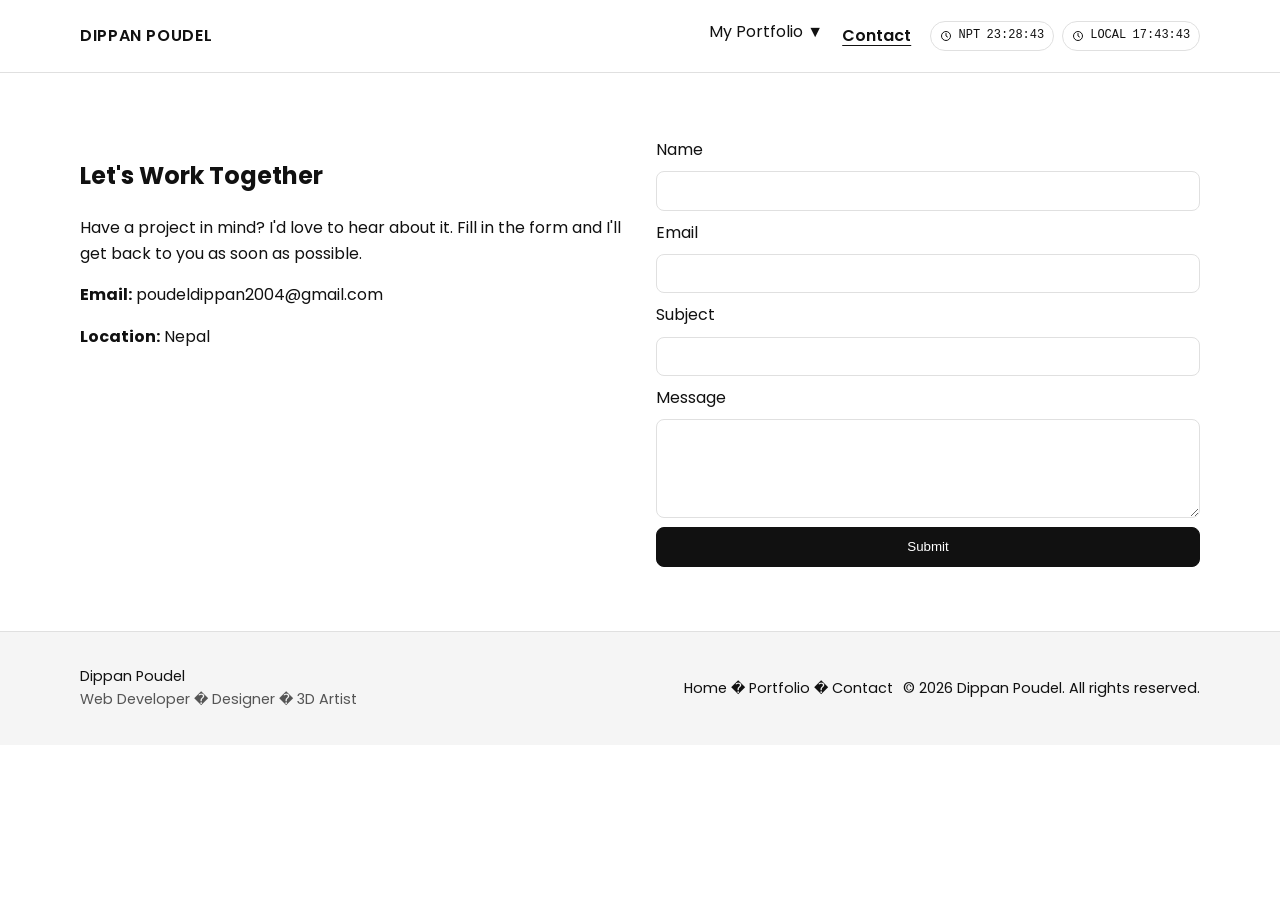
<file: contact.html>
<!DOCTYPE html>
<html lang="en">
<head>
  <meta charset="UTF-8">
  <meta name="viewport" content="width=device-width, initial-scale=1.0">
  <title>Contact | Dippan Poudel</title>
  <link rel="preconnect" href="https://fonts.googleapis.com">
  <link rel="preconnect" href="https://fonts.gstatic.com" crossorigin>
  <link href="https://fonts.googleapis.com/css2?family=Poppins:wght@300;400;500;600&display=swap" rel="stylesheet">
  <link rel="stylesheet" href="css/style.css">
  <script src="js/main.js" defer></script>
</head>
<body data-page="contact">
  <header class="site-header">
    <nav class="navbar container">
      <a class="brand" href="index.html">DIPPAN POUDEL</a>
      <button class="menu-toggle" type="button" aria-label="Toggle menu" aria-expanded="false">☰</button>
      <div class="nav-panel" id="navPanel">
        <ul class="nav-links">
          <li class="nav-dropdown">
            <button class="dropdown-toggle nav-link" type="button" aria-expanded="false">My Portfolio <span>▼</span></button>
            <ul class="dropdown-menu">
              <li><a href="portfolio/websites.html">Web Development</a></li>
              <li><a href="portfolio/graphics.html">Graphics Design</a></li>
              <li><a href="portfolio/3d-art.html">3D Art</a></li>
            </ul>
          </li>
          <li><a class="nav-link is-active" data-nav="contact" href="contact.html">Contact</a></li>
        </ul>
        <div class="clock-wrap">
          <div class="clock-pill"><span class="clock-icon">🕐</span><span>NPT</span><span id="clock-npt">00:00:00</span></div>
          <div class="clock-pill"><span class="clock-icon">🕐</span><span>LOCAL</span><span id="clock-local">00:00:00</span></div>
        </div>
      </div>
    </nav>
  </header>
  <main class="container page-main contact-main">
    <section class="contact-intro reveal">
      <h1>Let's Work Together</h1>
      <p>Have a project in mind? I'd love to hear about it. Fill in the form and I'll get back to you as soon as possible.</p>
      <p><strong>Email:</strong> poudeldippan2004@gmail.com</p>
      <p><strong>Location:</strong> Nepal</p>
    </section>
    <section class="contact-form-wrap reveal">
      <form id="contact-form">
        <label for="name">Name</label>
        <input id="name" name="name" type="text" required>
        <label for="email">Email</label>
        <input id="email" name="email" type="email" required>
        <label for="subject">Subject</label>
        <input id="subject" name="subject" type="text" required>
        <label for="message">Message</label>
        <textarea id="message" name="message" rows="5" required></textarea>
        <button type="submit" class="btn">Submit</button>
        <p id="form-success" class="form-success" hidden>Thanks! I'll be in touch soon.</p>
      </form>
    </section>
  </main>
  <footer class="site-footer">
    <div class="container footer-grid">
      <p>Dippan Poudel<br><span>Web Developer � Designer � 3D Artist</span></p>
      <p><a href="index.html">Home</a> � <a href="portfolio/websites.html">Portfolio</a> � <a href="contact.html">Contact</a></p>
      <p>© 2026 Dippan Poudel. All rights reserved.</p>
    </div>
  </footer>
</body>
</html>
</file>
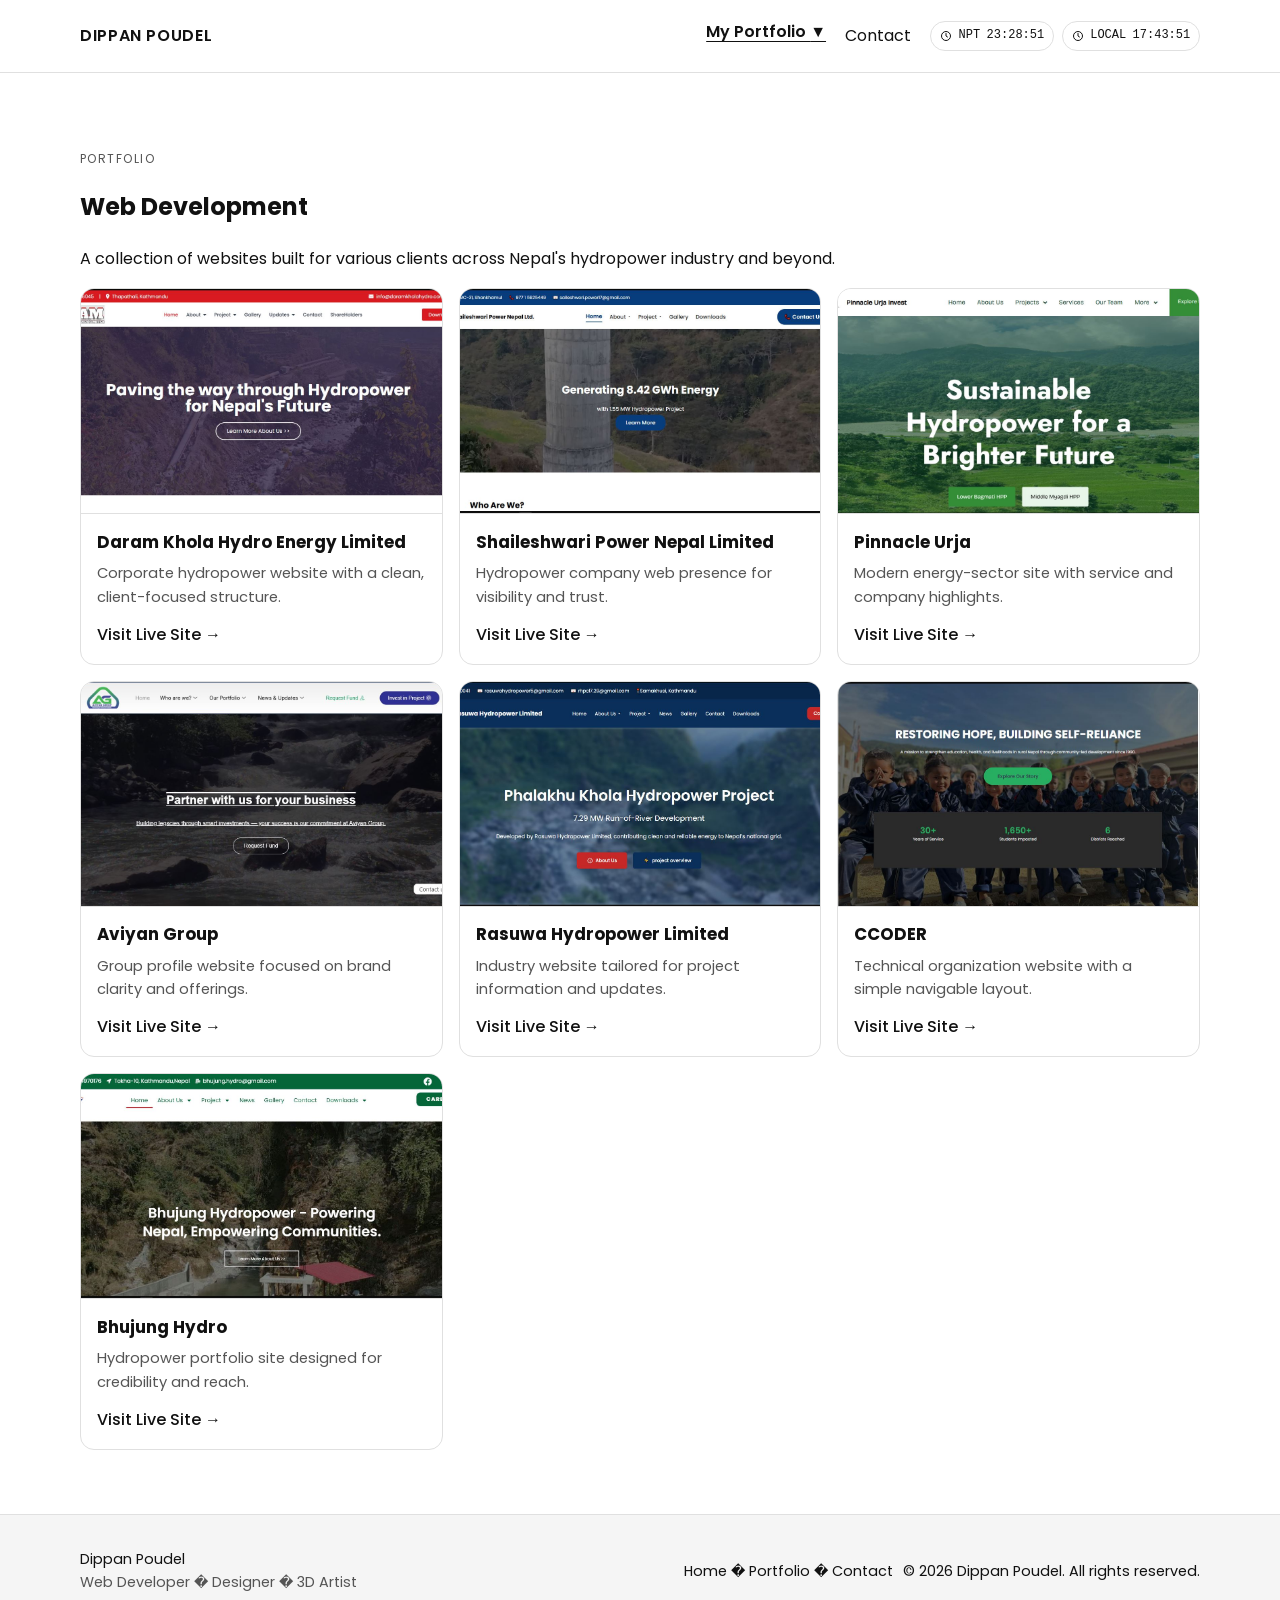
<file: portfolio/websites.html>
<!DOCTYPE html>
<html lang="en">
<head>
  <meta charset="UTF-8">
  <meta name="viewport" content="width=device-width, initial-scale=1.0">
  <title>Web Development | Dippan Poudel</title>
  <link rel="preconnect" href="https://fonts.googleapis.com">
  <link rel="preconnect" href="https://fonts.gstatic.com" crossorigin>
  <link href="https://fonts.googleapis.com/css2?family=Poppins:wght@300;400;500;600&display=swap" rel="stylesheet">
  <link rel="stylesheet" href="../css/style.css">
  <script src="../js/main.js" defer></script>
</head>
<body data-page="websites">
  <header class="site-header">
    <nav class="navbar container">
      <a class="brand" href="../index.html">DIPPAN POUDEL</a>
      <button class="menu-toggle" type="button" aria-label="Toggle menu" aria-expanded="false">☰</button>
      <div class="nav-panel" id="navPanel">
        <ul class="nav-links">
          <li class="nav-dropdown">
            <button class="dropdown-toggle nav-link is-active" type="button" aria-expanded="false">My Portfolio <span>▼</span></button>
            <ul class="dropdown-menu">
              <li><a class="is-active" href="websites.html">Web Development</a></li>
              <li><a href="graphics.html">Graphics Design</a></li>
              <li><a href="3d-art.html">3D Art</a></li>
            </ul>
          </li>
          <li><a class="nav-link" data-nav="contact" href="../contact.html">Contact</a></li>
        </ul>
        <div class="clock-wrap">
          <div class="clock-pill"><span class="clock-icon">🕐</span><span>NPT</span><span id="clock-npt">00:00:00</span></div>
          <div class="clock-pill"><span class="clock-icon">🕐</span><span>LOCAL</span><span id="clock-local">00:00:00</span></div>
        </div>
      </div>
    </nav>
  </header>
  <main class="container page-main">
    <section class="page-title reveal">
      <p class="section-label">Portfolio</p>
      <h1>Web Development</h1>
      <p>A collection of websites built for various clients across Nepal's hydropower industry and beyond.</p>
    </section>
    <section id="web-all-grid" class="card-grid"></section>
  </main>
  <footer class="site-footer">
    <div class="container footer-grid">
      <p>Dippan Poudel<br><span>Web Developer � Designer � 3D Artist</span></p>
      <p><a href="../index.html">Home</a> � <a href="websites.html">Portfolio</a> � <a href="../contact.html">Contact</a></p>
      <p>© 2026 Dippan Poudel. All rights reserved.</p>
    </div>
  </footer>
</body>
</html>
</file>
<file: css/style.css>
:root {
  --bg: #ffffff;
  --bg-secondary: #f5f5f5;
  --bg-card: #ffffff;
  --text-primary: #111111;
  --text-secondary: #555555;
  --border: #e0e0e0;
  --accent: #111111;
}

body.dark-mode {
  --bg: #0a0a0a;
  --bg-secondary: #111111;
  --bg-card: #1a1a1a;
  --text-primary: #f0f0f0;
  --text-secondary: #999999;
  --border: #2a2a2a;
  --accent: #f0f0f0;
}

* { box-sizing: border-box; }
html { scroll-behavior: smooth; }
body {
  margin: 0;
  font-family: "Poppins", sans-serif;
  background: var(--bg);
  color: var(--text-primary);
  line-height: 1.6;
}

.container { width: min(1120px, 92%); margin: 0 auto; }
.site-header { position: sticky; top: 0; z-index: 1000; background: var(--bg); border-bottom: 1px solid var(--border); }
.navbar { min-height: 72px; display: flex; align-items: center; justify-content: space-between; gap: 1rem; }
.brand { text-decoration: none; color: var(--text-primary); font-weight: 600; letter-spacing: 0.04em; }
.menu-toggle { border: 1px solid var(--border); background: var(--bg-card); color: var(--text-primary); padding: 0.45rem 0.7rem; border-radius: 8px; }
.nav-panel { position: absolute; left: 0; right: 0; top: 72px; background: var(--bg); border-bottom: 1px solid var(--border); padding: 1rem 4%; display: none; }
.nav-panel.open { display: block; }
.nav-links { list-style: none; display: flex; flex-direction: column; padding: 0; margin: 0; gap: 0.6rem; }
.nav-link, .dropdown-toggle { background: none; border: 0; padding: 0; cursor: pointer; color: var(--text-primary); font: inherit; text-decoration: none; }
.is-active, .nav-link:hover, .dropdown-menu a:hover { font-weight: 600; text-decoration: underline; text-underline-offset: 0.28rem; }
.nav-dropdown { position: relative; }
.dropdown-menu { list-style: none; margin: 0.45rem 0 0; padding: 0.65rem; border: 1px solid var(--border); background: var(--bg-card); border-radius: 10px; display: none; }
.nav-dropdown.open .dropdown-menu { display: block; }
.dropdown-menu a { text-decoration: none; color: var(--text-primary); display: block; padding: 0.4rem 0.25rem; }

.clock-wrap { margin-top: 1rem; display: flex; flex-direction: column; gap: 0.5rem; }
.clock-pill {
  display: inline-flex;
  align-items: center;
  gap: 0.4rem;
  width: fit-content;
  font-family: "Courier New", monospace;
  font-size: 0.75rem;
  padding: 0.28rem 0.55rem;
  border-radius: 999px;
  border: 1px solid var(--border);
  background: var(--bg-card);
}
.clock-icon svg { width: 12px; height: 12px; display: block; }

.hero { min-height: calc(100vh - 72px); display: grid; align-items: center; gap: 2rem; padding: 3rem 0; }
.hero h1 { font-size: clamp(2rem, 6vw, 3rem); margin: 0 0 0.5rem; }
.subheadline { color: var(--text-secondary); font-weight: 500; }
.hero-actions { display: flex; flex-wrap: wrap; gap: 0.8rem; margin-top: 1.2rem; }
.btn { border: 1px solid var(--accent); background: var(--accent); color: var(--bg); padding: 0.7rem 1rem; border-radius: 8px; text-decoration: none; font-weight: 500; }
.btn-outline { background: transparent; color: var(--text-primary); border-color: var(--border); }
.hero-media { margin: 0; justify-self: center; }
.hero-media img { width: min(370px, 82vw); aspect-ratio: 1 / 1; object-fit: cover; border-radius: 1.3rem; border: 1px solid var(--border); }

.preview-section, .skills-section, .page-main { padding: 4rem 0; }
.section-label { text-transform: uppercase; letter-spacing: 0.12em; font-size: 0.75rem; color: var(--text-secondary); margin-bottom: 0.35rem; }
h2 { font-size: clamp(1.5rem, 4vw, 2.2rem); margin: 0 0 1.4rem; }
.card-grid { display: grid; grid-template-columns: 1fr; gap: 1rem; }
.card {
  background: var(--bg-card);
  border: 1px solid var(--border);
  border-radius: 14px;
  overflow: hidden;
  display: flex;
  flex-direction: column;
}
.card-media { background: var(--bg-secondary); aspect-ratio: 16 / 10; width: 100%; border-bottom: 1px solid var(--border); object-fit: cover; }
.card-content { padding: 0.9rem 1rem 1rem; }
.card h3 { margin: 0; font-size: 1.05rem; }
.card p { color: var(--text-secondary); margin: 0.4rem 0 0.8rem; font-size: 0.92rem; }
.card-link { color: var(--text-primary); text-decoration: none; font-weight: 500; }
.view-all { text-align: right; margin-top: 0.9rem; }
.view-all a { color: var(--text-primary); text-decoration: none; font-weight: 500; }

.pdf-preview { width: 100%; height: 220px; border: 0; }
.placeholder {
  display: grid;
  place-items: center;
  text-align: center;
  color: var(--text-secondary);
  font-size: 0.85rem;
  padding: 1rem;
}

.skills-ticker { overflow: hidden; border: 1px solid var(--border); border-radius: 12px; background: var(--bg-card); }
.skills-track { display: flex; width: max-content; gap: 1.4rem; padding: 1rem; animation: ticker 24s linear infinite; }
.skills-ticker:hover .skills-track { animation-play-state: paused; }
.skill-item { min-width: 96px; text-align: center; }
.skill-item img { width: 42px; height: 42px; filter: grayscale(100%); transition: filter 0.25s ease; }
.skill-item:hover img { filter: grayscale(0%); }
.skill-item span { display: block; font-size: 0.75rem; margin-top: 0.35rem; color: var(--text-secondary); }
@keyframes ticker { from { transform: translateX(0); } to { transform: translateX(-50%); } }

.contact-main { display: grid; gap: 2rem; }
.contact-form-wrap form { display: grid; gap: 0.55rem; }
input, textarea {
  width: 100%;
  border: 1px solid var(--border);
  background: var(--bg-card);
  color: var(--text-primary);
  border-radius: 8px;
  padding: 0.7rem;
}
.form-success { color: var(--text-primary); background: var(--bg-secondary); border: 1px solid var(--border); padding: 0.6rem; border-radius: 8px; }

.site-footer { border-top: 1px solid var(--border); background: var(--bg-secondary); padding: 1.2rem 0; }
.footer-grid { display: grid; gap: 0.6rem; font-size: 0.9rem; }
.site-footer a { color: var(--text-primary); text-decoration: none; }
.site-footer span { color: var(--text-secondary); }

.lightbox { position: fixed; inset: 0; background: rgba(0, 0, 0, 0.92); display: none; align-items: center; justify-content: center; z-index: 2000; }
.lightbox.open { display: flex; }
.lightbox img { max-width: 86vw; max-height: 84vh; border: 1px solid #555; border-radius: 8px; }
.lightbox-close, .lightbox-nav {
  position: absolute; border: 1px solid #777; background: #111; color: #f0f0f0;
  font-size: 1.4rem; width: 42px; height: 42px; border-radius: 999px; cursor: pointer;
}
.lightbox-close { top: 1rem; right: 1rem; }
.lightbox-nav.prev { left: 1rem; top: 50%; transform: translateY(-50%); }
.lightbox-nav.next { right: 1rem; top: 50%; transform: translateY(-50%); }

.reveal { opacity: 0; transform: translateY(20px); transition: all 0.55s ease; }
.reveal.visible { opacity: 1; transform: translateY(0); }

@media (min-width: 768px) {
  .hero { grid-template-columns: 1.1fr 0.9fr; }
  .card-grid { grid-template-columns: repeat(2, minmax(0, 1fr)); }
  .contact-main, .footer-grid { grid-template-columns: 1fr 1fr; }
}

@media (min-width: 1025px) {
  .menu-toggle { display: none; }
  .nav-panel {
    position: static;
    border: 0;
    padding: 0;
    display: flex !important;
    align-items: center;
    justify-content: space-between;
    gap: 1.2rem;
    background: transparent;
    width: auto;
    flex: 1;
  }
  .nav-links { margin-left: auto; align-items: center; flex-direction: row; gap: 1.2rem; }
  .nav-dropdown { padding-bottom: 0.5rem; }
  .dropdown-menu { position: absolute; top: 100%; min-width: 210px; z-index: 999; margin-top: 0; }
  .nav-dropdown:hover .dropdown-menu { display: block; }
  .clock-wrap { margin-top: 0; flex-direction: row; }
  .card-grid { grid-template-columns: repeat(3, minmax(0, 1fr)); }
  .contact-main { grid-template-columns: 1fr 1fr; align-items: start; }
  .footer-grid { grid-template-columns: 1fr auto auto; align-items: center; }
}
</file>
